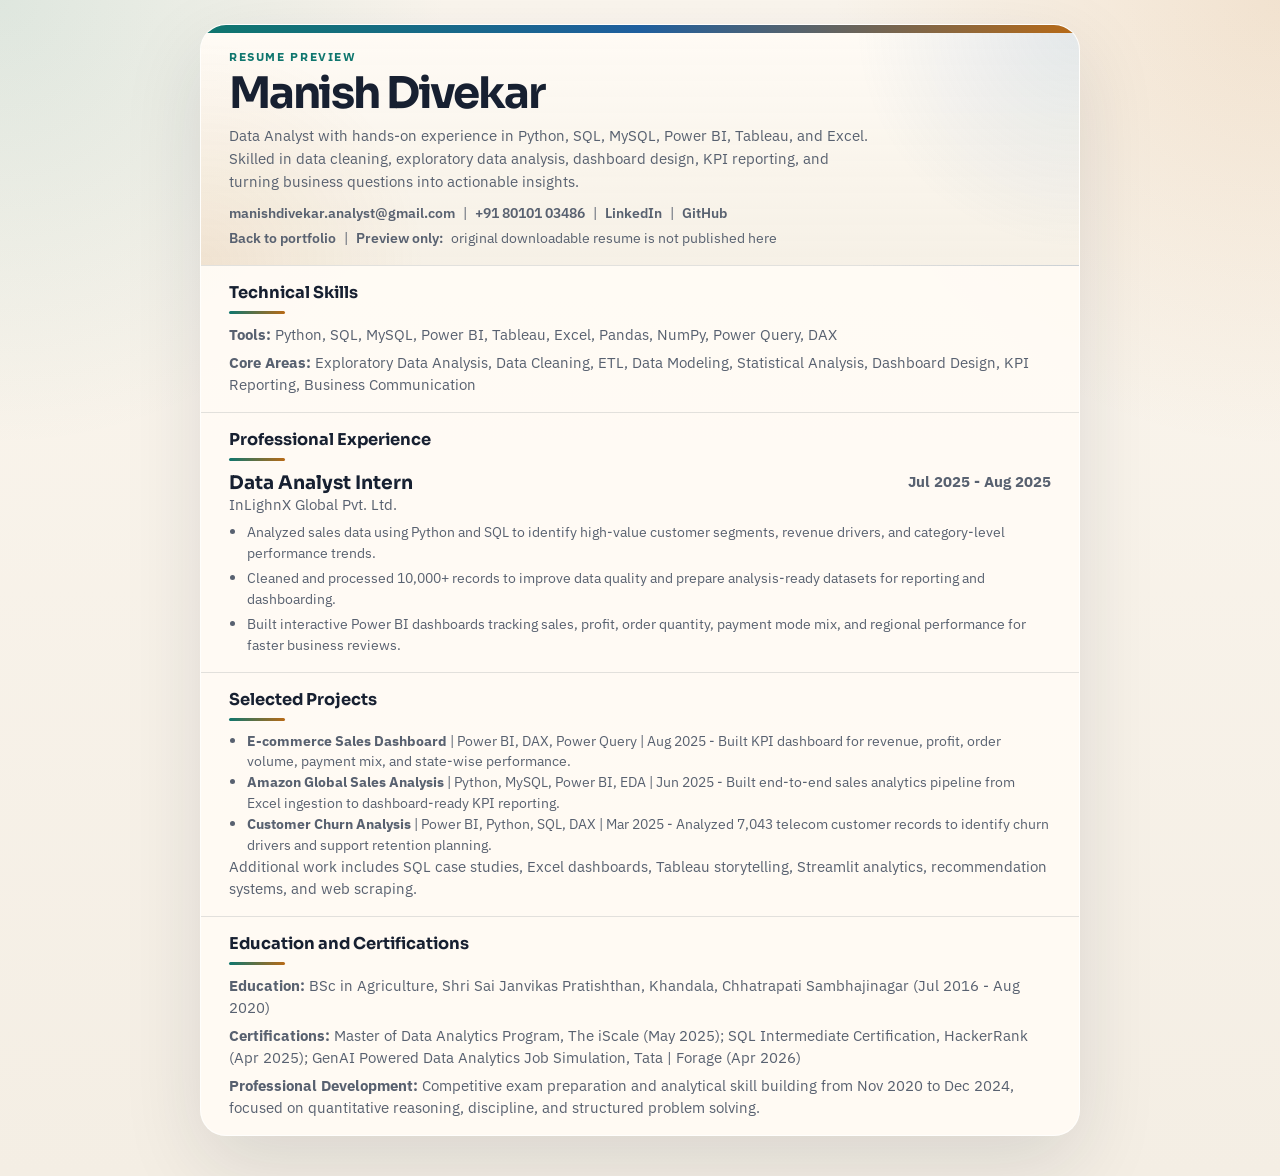
<file: resume.html>
<!DOCTYPE html>
<html lang="en">
<head>
  <meta charset="UTF-8">
  <meta name="viewport" content="width=device-width, initial-scale=1.0">
  <title>Manish Divekar | Resume Preview</title>
  <meta
    name="description"
    content="Preview version of the data analyst resume for Manish Divekar."
  >
  <link rel="preconnect" href="https://fonts.googleapis.com">
  <link rel="preconnect" href="https://fonts.gstatic.com" crossorigin>
  <link
    href="https://fonts.googleapis.com/css2?family=IBM+Plex+Sans:wght@400;500;600;700&family=Sora:wght@400;600;700;800&display=swap"
    rel="stylesheet"
  >
  <link rel="stylesheet" href="resume.css">
</head>
<body>
  <div class="resume-page">
    <main class="resume-sheet" aria-label="Resume preview for Manish Divekar">
      <header class="resume-header">
        <p class="eyebrow">Resume Preview</p>
        <h1>Manish Divekar</h1>
        <p class="lead">
          Data Analyst with hands-on experience in Python, SQL, MySQL, Power BI, Tableau, and Excel. Skilled in data
          cleaning, exploratory data analysis, dashboard design, KPI reporting, and turning business questions into
          actionable insights.
        </p>
        <p class="contact-strip">
          <a href="mailto:manishdivekar.analyst@gmail.com">manishdivekar.analyst@gmail.com</a>
          <span>|</span>
          <a href="tel:+918010103486">+91 80101 03486</a>
          <span>|</span>
          <a href="https://www.linkedin.com/in/manishsql29/" target="_blank" rel="noopener noreferrer">LinkedIn</a>
          <span>|</span>
          <a href="https://github.com/Manish-2906" target="_blank" rel="noopener noreferrer">GitHub</a>
        </p>
        <p class="contact-strip secondary-strip">
          <a href="index.html">Back to portfolio</a>
          <span>|</span>
          <strong>Preview only:</strong> original downloadable resume is not published here
        </p>
      </header>

      <section class="resume-section">
        <h2>Technical Skills</h2>
        <p><strong>Tools:</strong> Python, SQL, MySQL, Power BI, Tableau, Excel, Pandas, NumPy, Power Query, DAX</p>
        <p><strong>Core Areas:</strong> Exploratory Data Analysis, Data Cleaning, ETL, Data Modeling, Statistical Analysis, Dashboard Design, KPI Reporting, Business Communication</p>
      </section>

      <section class="resume-section">
        <h2>Professional Experience</h2>
        <article class="entry">
          <header class="entry-header">
            <div>
              <h3>Data Analyst Intern</h3>
              <p>InLighnX Global Pvt. Ltd.</p>
            </div>
            <p class="entry-date">Jul 2025 - Aug 2025</p>
          </header>
          <ul>
            <li>Analyzed sales data using Python and SQL to identify high-value customer segments, revenue drivers, and category-level performance trends.</li>
            <li>Cleaned and processed 10,000+ records to improve data quality and prepare analysis-ready datasets for reporting and dashboarding.</li>
            <li>Built interactive Power BI dashboards tracking sales, profit, order quantity, payment mode mix, and regional performance for faster business reviews.</li>
          </ul>
        </article>
      </section>

      <section class="resume-section">
        <h2>Selected Projects</h2>
        <ul class="project-list">
          <li><strong>E-commerce Sales Dashboard</strong> | Power BI, DAX, Power Query | Aug 2025 - Built KPI dashboard for revenue, profit, order volume, payment mix, and state-wise performance.</li>
          <li><strong>Amazon Global Sales Analysis</strong> | Python, MySQL, Power BI, EDA | Jun 2025 - Built end-to-end sales analytics pipeline from Excel ingestion to dashboard-ready KPI reporting.</li>
          <li><strong>Customer Churn Analysis</strong> | Power BI, Python, SQL, DAX | Mar 2025 - Analyzed 7,043 telecom customer records to identify churn drivers and support retention planning.</li>
        </ul>
        <p class="supporting-note">Additional work includes SQL case studies, Excel dashboards, Tableau storytelling, Streamlit analytics, recommendation systems, and web scraping.</p>
      </section>

      <section class="resume-section">
        <h2>Education and Certifications</h2>
        <p><strong>Education:</strong> BSc in Agriculture, Shri Sai Janvikas Pratishthan, Khandala, Chhatrapati Sambhajinagar (Jul 2016 - Aug 2020)</p>
        <p><strong>Certifications:</strong> Master of Data Analytics Program, The iScale (May 2025); SQL Intermediate Certification, HackerRank (Apr 2025); GenAI Powered Data Analytics Job Simulation, Tata | Forage (Apr 2026)</p>
        <p class="development-note"><strong>Professional Development:</strong> Competitive exam preparation and analytical skill building from Nov 2020 to Dec 2024, focused on quantitative reasoning, discipline, and structured problem solving.</p>
      </section>
    </main>
  </div>
</body>
</html>
</file>
<file: resume.css>
:root {
  --ink: #172031;
  --muted: #586170;
  --line: rgba(23, 32, 49, 0.12);
  --bg: #f4eee4;
  --surface: rgba(255, 251, 245, 0.92);
  --shadow: 0 28px 80px rgba(23, 32, 49, 0.12);
  --teal: #0f766e;
  --amber: #b86a16;
}

* { box-sizing: border-box; }

body {
  margin: 0;
  min-height: 100vh;
  font-family: "IBM Plex Sans", sans-serif;
  color: var(--ink);
  background:
    radial-gradient(circle at top left, rgba(15, 118, 110, 0.12), transparent 28rem),
    radial-gradient(circle at top right, rgba(184, 106, 22, 0.14), transparent 28rem),
    linear-gradient(180deg, #fbf6ee 0%, var(--bg) 100%);
}

a { color: inherit; text-decoration: none; }

.resume-page { padding: 24px 16px 40px; }

.resume-sheet {
  width: min(880px, 100%);
  margin: 0 auto;
  overflow: hidden;
  border: 1px solid rgba(255, 255, 255, 0.72);
  border-radius: 26px;
  background: var(--surface);
  box-shadow: var(--shadow);
}

.resume-header,
.resume-section {
  position: relative;
  padding: 16px 28px;
}

.resume-header {
  padding-top: 24px;
  background:
    radial-gradient(circle at top right, rgba(31, 95, 158, 0.12), transparent 14rem),
    radial-gradient(circle at bottom left, rgba(184, 106, 22, 0.1), transparent 14rem),
    linear-gradient(180deg, rgba(255, 251, 245, 0.98), rgba(245, 239, 229, 0.92));
  border-bottom: 1px solid var(--line);
}

.resume-header::before {
  content: "";
  position: absolute;
  inset: 0 0 auto;
  height: 8px;
  background: linear-gradient(90deg, var(--teal), #1f5f9e, var(--amber));
}

.eyebrow {
  margin: 0 0 8px;
  color: var(--teal);
  font-size: 0.72rem;
  font-weight: 700;
  letter-spacing: 0.14em;
  text-transform: uppercase;
}

h1, h2, h3 {
  margin: 0;
  font-family: "Sora", sans-serif;
}

h1 {
  max-width: 14ch;
  font-size: clamp(2.15rem, 3.4vw, 3.2rem);
  letter-spacing: -0.05em;
  line-height: 1.02;
}

.lead {
  max-width: 72ch;
  margin: 8px 0 0;
  color: var(--muted);
  font-size: 0.95rem;
  line-height: 1.5;
}

.contact-strip {
  display: flex;
  flex-wrap: wrap;
  gap: 8px;
  margin: 10px 0 0;
  color: var(--muted);
  font-size: 0.88rem;
  line-height: 1.5;
}

.contact-strip a,
.contact-strip strong {
  font-weight: 600;
}

.secondary-strip { margin-top: 4px; }

.resume-section + .resume-section { border-top: 1px solid var(--line); }

.resume-section h2 {
  margin-bottom: 10px;
  font-size: 1.02rem;
}

.resume-section h2::after {
  content: "";
  display: block;
  width: 56px;
  height: 3px;
  margin-top: 8px;
  border-radius: 999px;
  background: linear-gradient(90deg, var(--teal), var(--amber));
}

.resume-section p {
  margin: 0;
  color: var(--muted);
  font-size: 0.92rem;
  line-height: 1.5;
}

.resume-section p + p { margin-top: 6px; }

.entry-header {
  display: flex;
  align-items: flex-start;
  justify-content: space-between;
  gap: 12px;
}

.entry-date {
  min-width: fit-content;
  color: var(--ink);
  font-weight: 700;
  white-space: nowrap;
  font-size: 0.9rem;
}

.entry ul,
.project-list {
  margin: 6px 0 0;
  padding-left: 18px;
  color: var(--muted);
}

.entry li + li { margin-top: 4px; }

.entry li,
.project-list li {
  font-size: 0.9rem;
  line-height: 1.45;
}

.supporting-note,
.development-note { margin-top: 8px; }

@media (max-width: 720px) {
  .resume-header,
  .resume-section { padding-left: 20px; padding-right: 20px; }
  .entry-header { flex-direction: column; }
  .entry-date { white-space: normal; }
}
</file>
